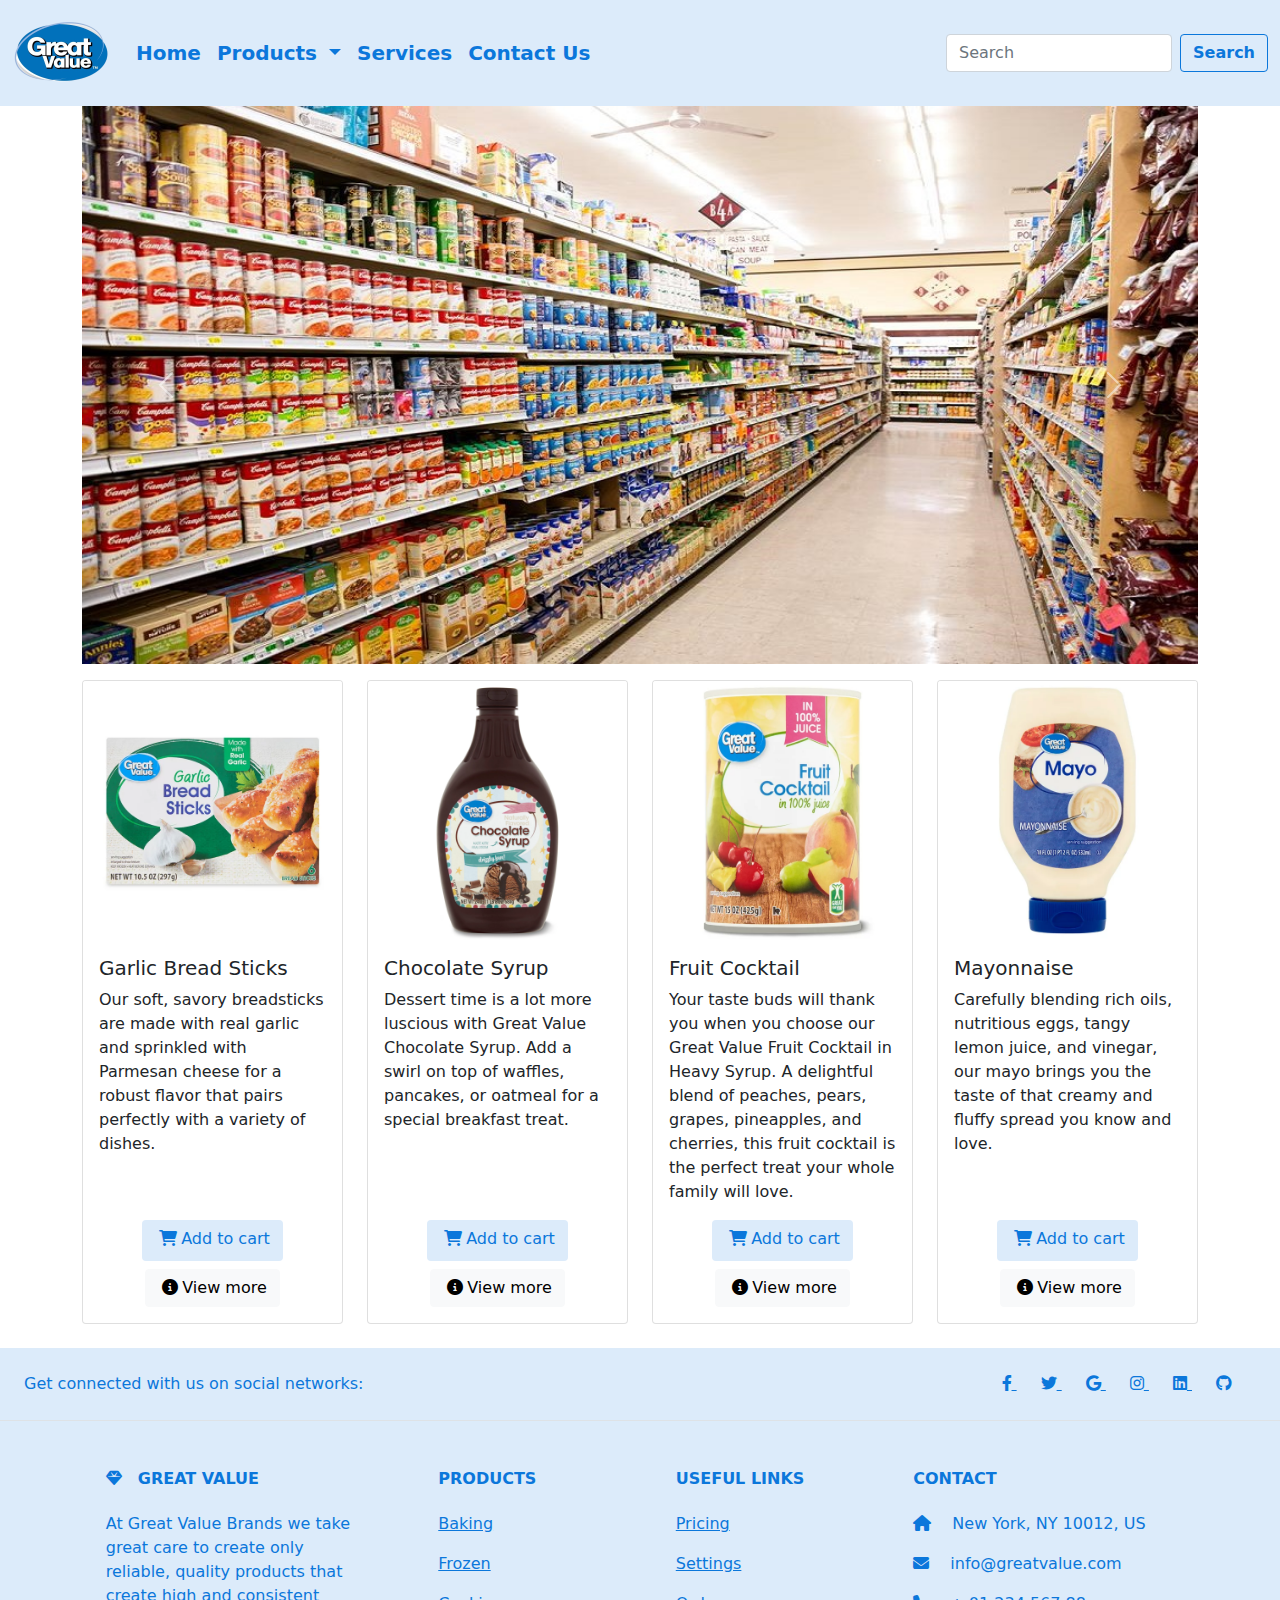
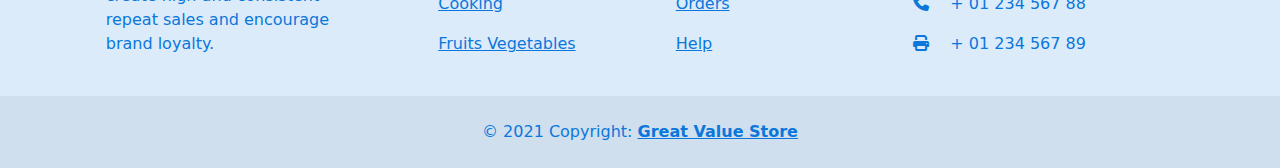
<file: index.html>
<!doctype html>
<html>
<head>
	<meta charset="utf-8">
	<meta http-equiv="X-UA-Compatible" content="IE=edge">
	<meta name="viewport" content="width=device-width, initial-scale=1.0">
	<title>Great Value Store</title>
	<link rel="stylesheet" href="assests/style.css"> <!--customized css file-->
	<link rel="stylesheet" href="assests/bootstrap/css/bootstrap.min.css"> <!--bootstrap css file-->
	<link rel="stylesheet" href="assests/fontawesome/css/all.min.css"> <!--fontawesome css file-->
  	<link rel="icon" type="image/x-icon" href="assests/images/fevicon.png">
</head>

<body>
	
	<!--NAVBAR STARTS-->
	<nav class="navbar navbar-expand-lg navbar-light bg-light " id="color">
  <div class="container-fluid">
    <a class="navbar-brand" href="#"><img src="assests/images/logo.png"></a>
    <button class="navbar-toggler" type="button" data-bs-toggle="collapse" data-bs-target="#navbarSupportedContent" aria-controls="navbarSupportedContent" aria-expanded="false" aria-label="Toggle navigation">
      <span class="navbar-toggler-icon"></span>
    </button>
    <div class="collapse navbar-collapse" id="navbarSupportedContent">
      <ul class="navbar-nav me-auto mb-2 mb-lg-0">
        <li class="nav-item">
          <a class="nav-link active" aria-current="page" href="#index.html">Home</a>
        </li>
        
        <li class="nav-item dropdown">
          <a class="nav-link dropdown-toggle" href="#" id="navbarDropdown" role="button" data-bs-toggle="dropdown" aria-expanded="false">
            Products
          </a>
          <ul class="dropdown-menu drop " id="drop" aria-labelledby="navbarDropdown">
            <li><a class="dropdown-item" href="baking.html">Baking</a></li>
            <li><a class="dropdown-item" href="frozen.html">Frozen Food</a></li>
			<li><a class="dropdown-item" href="cooking.html">Cooking</a></li>
			<li><a class="dropdown-item" href="fruitveg.html">Fruits Vegetables</a></li>
          </ul>
        </li>
		  
		<li class="nav-item">
          <a class="nav-link" href="services.html">Services</a>
        </li>
		  
		<li class="nav-item">
          <a class="nav-link" href="contact.html">Contact Us</a>
        </li>
        
      </ul>
      <form class="d-flex">
        <input class="form-control me-2" type="search" placeholder="Search" aria-label="Search">
        <button class="btn btn-outline-success" type="submit"><b>Search</b></button>
      </form>
    </div>
  </div>
</nav>
	<!--NAVBAR ENDS-->
	
	<!--SLIDER STARTS-->
	<div class="container">
	<div id="carouselExampleFade slide" class="carousel slide carousel-fade" data-bs-ride="carousel" >
  <div class="carousel-inner">
    <div class="carousel-item active">
      <img src="assests/images/slide1.jpg" class="d-block w-100" alt="...">
    </div>
    <div class="carousel-item">
      <img src="assests/images/slide2.jpg" class="d-block w-100" alt="...">
    </div>
    <div class="carousel-item">
      <img src="assests/images/slide3.jpeg" class="d-block w-100" alt="...">
    </div>
  </div>
  <button class="carousel-control-prev" type="button" data-bs-target="#carouselExampleFade" data-bs-slide="prev">
    <span class="carousel-control-prev-icon" aria-hidden="true"></span>
    <span class="visually-hidden">Previous</span>
  </button>
  <button class="carousel-control-next" type="button" data-bs-target="#carouselExampleFade" data-bs-slide="next">
    <span class="carousel-control-next-icon" aria-hidden="true"></span>
    <span class="visually-hidden">Next</span>
  </button>
</div>
</div>
	<!--SLIDER ENDS-->
	
	<!--CARDS START-->
	<div class="container">
	<div class="row row-cols-1 row-cols-lg-4 row-cols-md-3 row-cols-sm-2 mt-3">
  <div class="col">
    <div class="card" id="height">
      <img src="assests/images/frozen/img1.jpg" class="card-img-top" alt="...">
      <div class="card-body">
        <h5 class="card-title">Garlic Bread Sticks</h5>
        <p class="card-text">Our soft, savory breadsticks are made with real garlic and sprinkled with Parmesan cheese for a robust flavor that pairs perfectly with a variety of dishes.</p>
      </div>
		<div class="prod-button mb-3"  id="row">
	  	<a href="#" class="btn mb-2" id="color"><i class="fa-solid fa-cart-shopping mx-1 mb-2"></i>Add to cart</a> 
		  <a href="#" class="btn btn-light"><i class="fa-solid fa-circle-info mx-1"></i>View more</a>
	  </div>
    </div>
	  
  </div>
  <div class="col">
    <div class="card" id="height">
      <img src="assests/images/baking/img7.jpg" class="card-img-top" alt="...">
      <div class="card-body">
        <h5 class="card-title">Chocolate Syrup</h5>
        <p class="card-text">Dessert time is a lot more luscious with Great Value Chocolate Syrup.
		  Add a swirl on top of waffles, pancakes, or oatmeal for a special breakfast treat.</p>
      </div>
		<div class="prod-button mb-3" id="row">
	  	<a href="#" class="btn mb-2" id="color"><i class="fa-solid fa-cart-shopping mx-1 mb-2"></i>Add to cart</a> 
		  <a href="#" class="btn btn-light"><i class="fa-solid fa-circle-info mx-1"></i>View more</a>
	  </div>
    </div>
  </div>
		
  <div class="col">
    <div class="card" id="height">
      <img src="assests/images/fruitveg/img6.jpg" class="card-img-top" alt="...">
      <div class="card-body">
        <h5 class="card-title">Fruit Cocktail</h5>
        <p class="card-text">Your taste buds will thank you when you choose our Great Value Fruit Cocktail in Heavy Syrup. A delightful blend of peaches, pears, grapes, pineapples, and cherries, this fruit cocktail is the perfect treat your whole family will love.</p>
      </div>
		<div class="prod-button mb-3" id="row">
	  	<a href="#" class="btn mb-2" id="color"><i class="fa-solid fa-cart-shopping mx-1 mb-2"></i>Add to cart</a>
		  <a href="#" class="btn btn-light"><i class="fa-solid fa-circle-info mx-1"></i>View more</a>
	  </div>
    </div>
  </div>
		
  <div class="col">
    <div class="card" id="height">
      <img src="assests/images/cooking/img7.jpg" class="card-img-top" alt="...">
      <div class="card-body">
        <h5 class="card-title">Mayonnaise</h5>
        <p class="card-text">Carefully blending rich oils, nutritious eggs, tangy lemon juice, and vinegar, our mayo brings you the taste of that creamy and fluffy spread you know and love.</p>
      </div>
		<div class="prod-button mb-3" id="row">
	  	<a href="#" class="btn mb-2" id="color"><i class="fa-solid fa-cart-shopping mx-1 mb-2"></i>Add to cart</a>
		  <a href="#" class="btn btn-light"><i class="fa-solid fa-circle-info mx-1"></i>View more</a>
	  </div>
    </div>
  </div>
		
</div>
</div>
	<!--CARDS END-->
	
	<!--FOOTER STARTS-->
	<br>
<footer class="text-center text-lg-start bg-light text-muted" id="color">
  <!-- Section: Social media -->
  <section class="d-flex justify-content-center justify-content-lg-between p-4 border-bottom">
    <!-- Left -->
    <div class="me-5 d-none d-lg-block">
      <span>Get connected with us on social networks:</span>
    </div>
    <!-- Left -->

    <!-- Right -->
    <div>
      <a href="" class="me-4 text-reset">
        <i class="fab fa-facebook-f"></i>
      </a>
      <a href="" class="me-4 text-reset">
        <i class="fab fa-twitter"></i>
      </a>
      <a href="" class="me-4 text-reset">
        <i class="fab fa-google"></i>
      </a>
      <a href="" class="me-4 text-reset">
        <i class="fab fa-instagram"></i>
      </a>
      <a href="" class="me-4 text-reset">
        <i class="fab fa-linkedin"></i>
      </a>
      <a href="" class="me-4 text-reset">
        <i class="fab fa-github"></i>
      </a>
    </div>
    <!-- Right -->
  </section>
  <!-- Section: Social media -->

  <!-- Section: Links  -->
  <section class="">
    <div class="container text-center text-md-start mt-5">
      <!-- Grid row -->
      <div class="row mt-3">
        <!-- Grid column -->
        <div class="col-md-3 col-lg-4 col-xl-3 mx-auto mb-4">
          <!-- Content -->
          <h6 class="text-uppercase fw-bold mb-4">
            <i class="fas fa-gem me-3"></i>Great Value
          </h6>
          <p>
            At Great Value Brands we take great care to create only reliable, quality products that create high and consistent repeat sales and encourage brand loyalty.
          </p>
        </div>
        <!-- Grid column -->

        <!-- Grid column -->
        <div class="col-md-2 col-lg-2 col-xl-2 mx-auto mb-4">
          <!-- Links -->
          <h6 class="text-uppercase fw-bold mb-4">
            Products
          </h6>
          <p>
            <a href="baking.html" class="text-reset">Baking</a>
          </p>
          <p>
            <a href="frozen.html" class="text-reset">Frozen</a>
          </p>
          <p>
            <a href="cooking.html" class="text-reset">Cooking</a>
          </p>
          <p>
            <a href="fruitveg.html" class="text-reset">Fruits Vegetables</a>
          </p>
        </div>
        <!-- Grid column -->

        <!-- Grid column -->
        <div class="col-md-3 col-lg-2 col-xl-2 mx-auto mb-4">
          <!-- Links -->
          <h6 class="text-uppercase fw-bold mb-4">
            Useful links
          </h6>
          <p>
            <a href="#!" class="text-reset">Pricing</a>
          </p>
          <p>
            <a href="#!" class="text-reset">Settings</a>
          </p>
          <p>
            <a href="#!" class="text-reset">Orders</a>
          </p>
          <p>
            <a href="#!" class="text-reset">Help</a>
          </p>
        </div>
        <!-- Grid column -->

        <!-- Grid column -->
        <div class="col-md-4 col-lg-3 col-xl-3 mx-auto mb-md-0 mb-4">
          <!-- Links -->
          <h6 class="text-uppercase fw-bold mb-4">Contact</h6>
          <p><i class="fas fa-home me-3"></i> New York, NY 10012, US</p>
          <p>
            <i class="fas fa-envelope me-3"></i>
            info@greatvalue.com
          </p>
          <p><i class="fas fa-phone me-3"></i> + 01 234 567 88</p>
          <p><i class="fas fa-print me-3"></i> + 01 234 567 89</p>
        </div>
        <!-- Grid column -->
      </div>
      <!-- Grid row -->
    </div>
  </section>
  <!-- Section: Links  -->

  <!-- Copyright -->
  <div class="text-center p-4" style="background-color: rgba(0, 0, 0, 0.05);">
    © 2021 Copyright:
    <a class="text-reset fw-bold">Great Value Store</a>
  </div>
  <!-- Copyright -->
</footer>
<!-- FOOTER ENDS -->
</body>
	<script src="assests/bootstrap/js/bootstrap.min.js"></script>
</html>
</file>
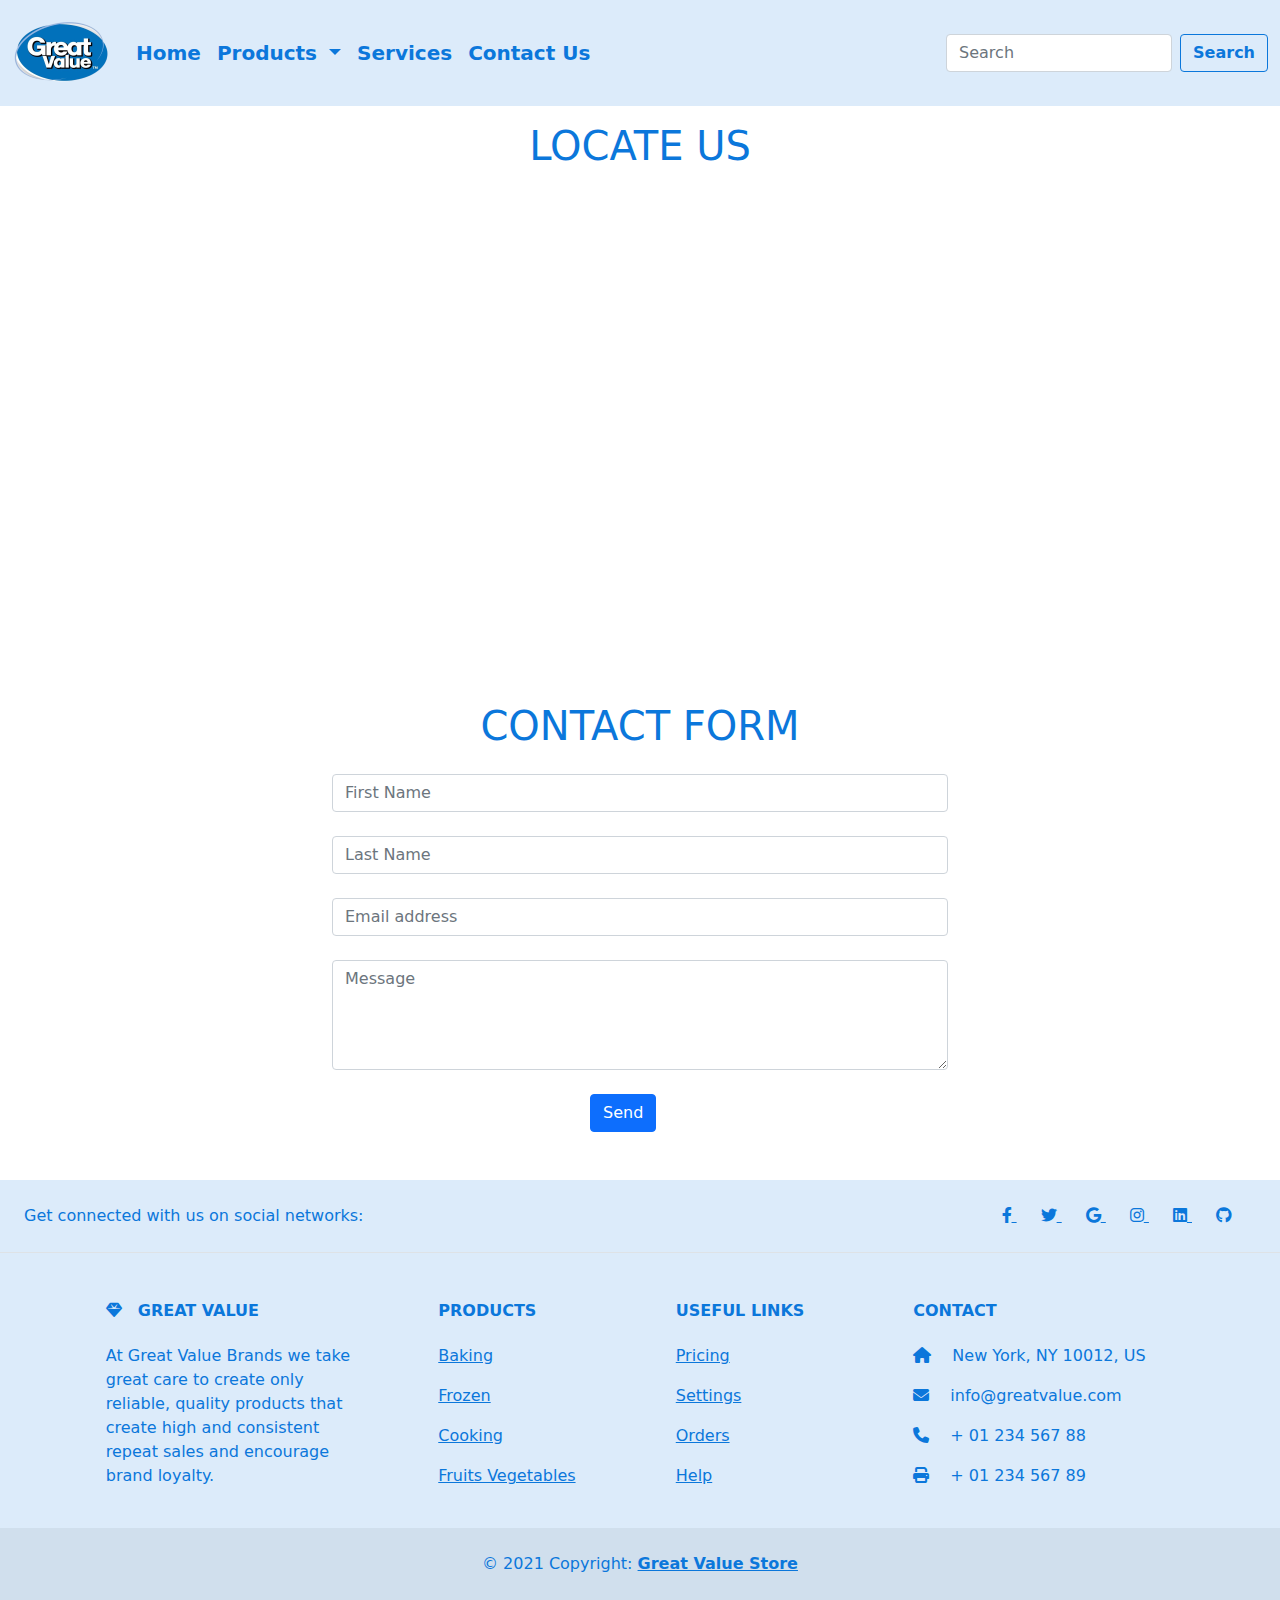
<file: contact.html>
<!doctype html>
<html>
<head>
<meta charset="utf-8">
<title>Contact Us</title>
	<meta name="viewport" content="width=device-width, initial-scale=1.0">
	<link rel="stylesheet" href="assests/style.css"> <!--customized css file-->
	<link rel="stylesheet" href="assests/bootstrap/css/bootstrap.min.css"> <!--bootstrap css file-->
	<link rel="stylesheet" href="assests/fontawesome/css/all.min.css"> <!--fontawesome css file-->
  <link rel="icon" type="image/x-icon" href="assests/images/fevicon.png">
</head>

<body>
	
	<!--NAVBAR STARTS-->
	<nav class="navbar navbar-expand-lg navbar-light bg-light " id="color">
  <div class="container-fluid">
    <a class="navbar-brand" href="#"><img src="assests/images/logo.png"></a>
    <button class="navbar-toggler" type="button" data-bs-toggle="collapse" data-bs-target="#navbarSupportedContent" aria-controls="navbarSupportedContent" aria-expanded="false" aria-label="Toggle navigation">
      <span class="navbar-toggler-icon"></span>
    </button>
    <div class="collapse navbar-collapse" id="navbarSupportedContent">
      <ul class="navbar-nav me-auto mb-2 mb-lg-0">
        <li class="nav-item">
          <a class="nav-link active" aria-current="page" href="#index.html">Home</a>
        </li>
        
        <li class="nav-item dropdown">
          <a class="nav-link dropdown-toggle" href="#" id="navbarDropdown" role="button" data-bs-toggle="dropdown" aria-expanded="false">
            Products
          </a>
          <ul class="dropdown-menu drop " id="drop" aria-labelledby="navbarDropdown">
            <li><a class="dropdown-item" href="baking.html">Baking</a></li>
            <li><a class="dropdown-item" href="frozen.html">Frozen Food</a></li>
			<li><a class="dropdown-item" href="cooking.html">Cooking</a></li>
			<li><a class="dropdown-item" href="fruitveg.html">Fruits Vegetables</a></li>
          </ul>
        </li>
		  
		<li class="nav-item">
          <a class="nav-link" href="services.html">Services</a>
        </li>
		  
		<li class="nav-item">
          <a class="nav-link" href="contact.html">Contact Us</a>
        </li>
        
      </ul>
      <form class="d-flex">
        <input class="form-control me-2" type="search" placeholder="Search" aria-label="Search">
        <button class="btn btn-outline-success" type="submit"><b>Search</b></button>
      </form>
    </div>
  </div>
</nav>
	<!--NAVBAR ENDS-->
	<div class="container text-center">
		<h1 class="head-clr m-3">LOCATE US</h1>
	</div>
	<!--MAP STARTS-->
	
	<div class="container col-lg-8">
	<div id="map-container-google-1" class="z-depth-1-half map-container" style="height: 500px">
  		<iframe src="https://www.google.com/maps/embed?pb=!1m18!1m12!1m3!1d54926961.07450079!2d-151.24432710000002!3d32.832655599999995!2m3!1f0!2f0!3f0!3m2!1i1024!2i768!4f13.1!3m3!1m2!1s0x88f3fa1e2c0ba6f3%3A0xd4999bb0d918c6a!2sShoppers%20Value%20Foods!5e0!3m2!1sen!2s!4v1666796950303!5m2!1sen!2s" width="600" height="450" style="border:0;" allowfullscreen="" loading="lazy" referrerpolicy="no-referrer-when-downgrade"></iframe>
	</div>
	</div>
	<!--MAP ENDS-->
	
	<div class="container text-center">
		<h1 class="head-clr m-3">CONTACT FORM</h1>
	</div>
	
	<!--CONTACT FORM-->
	<div class="container mt-4 col-lg-6 col-md-6 col-sm-4">
	<form>
  <!-- Name input -->
  <div class="form-outline mb-4 ">
    <input type="text" id="form4Example1" class="form-control" placeholder="First Name"/>
  </div>
		
	<div class="form-outline mb-4">
    <input type="text" id="form4Example1" class="form-control" placeholder="Last Name"/>
  </div>

  <!-- Email input -->
  <div class="form-outline mb-4">
    <input type="email" id="form4Example2" class="form-control" placeholder="Email address"/>
  </div>

  <!-- Message input -->
  <div class="form-outline mb-4">
    <textarea class="form-control" id="form4Example3" rows="4" placeholder="Message"></textarea>
  </div>

  <!-- Submit button -->
	<div class="btn-cen">
  <button type="submit" class="btn btn-primary btn-block mb-4">Send</button>
		</div>
</form>
</div>
	<!--FORM END-->

  <!--FOOTER STARTS-->
	<br>
  <footer class="text-center text-lg-start bg-light text-muted" id="color">
    <!-- Section: Social media -->
    <section class="d-flex justify-content-center justify-content-lg-between p-4 border-bottom">
      <!-- Left -->
      <div class="me-5 d-none d-lg-block">
        <span>Get connected with us on social networks:</span>
      </div>
      <!-- Left -->
  
      <!-- Right -->
      <div>
        <a href="" class="me-4 text-reset">
          <i class="fab fa-facebook-f"></i>
        </a>
        <a href="" class="me-4 text-reset">
          <i class="fab fa-twitter"></i>
        </a>
        <a href="" class="me-4 text-reset">
          <i class="fab fa-google"></i>
        </a>
        <a href="" class="me-4 text-reset">
          <i class="fab fa-instagram"></i>
        </a>
        <a href="" class="me-4 text-reset">
          <i class="fab fa-linkedin"></i>
        </a>
        <a href="" class="me-4 text-reset">
          <i class="fab fa-github"></i>
        </a>
      </div>
      <!-- Right -->
    </section>
    <!-- Section: Social media -->
  
    <!-- Section: Links  -->
    <section class="">
      <div class="container text-center text-md-start mt-5">
        <!-- Grid row -->
        <div class="row mt-3">
          <!-- Grid column -->
          <div class="col-md-3 col-lg-4 col-xl-3 mx-auto mb-4">
            <!-- Content -->
            <h6 class="text-uppercase fw-bold mb-4">
              <i class="fas fa-gem me-3"></i>Great Value
            </h6>
            <p>
              At Great Value Brands we take great care to create only reliable, quality products that create high and consistent repeat sales and encourage brand loyalty.
            </p>
          </div>
          <!-- Grid column -->
  
          <!-- Grid column -->
          <div class="col-md-2 col-lg-2 col-xl-2 mx-auto mb-4">
            <!-- Links -->
            <h6 class="text-uppercase fw-bold mb-4">
              Products
            </h6>
            <p>
              <a href="baking.html" class="text-reset">Baking</a>
            </p>
            <p>
              <a href="frozen.html" class="text-reset">Frozen</a>
            </p>
            <p>
              <a href="cooking.html" class="text-reset">Cooking</a>
            </p>
            <p>
              <a href="fruitveg.html" class="text-reset">Fruits Vegetables</a>
            </p>
          </div>
          <!-- Grid column -->
  
          <!-- Grid column -->
          <div class="col-md-3 col-lg-2 col-xl-2 mx-auto mb-4">
            <!-- Links -->
            <h6 class="text-uppercase fw-bold mb-4">
              Useful links
            </h6>
            <p>
              <a href="#!" class="text-reset">Pricing</a>
            </p>
            <p>
              <a href="#!" class="text-reset">Settings</a>
            </p>
            <p>
              <a href="#!" class="text-reset">Orders</a>
            </p>
            <p>
              <a href="#!" class="text-reset">Help</a>
            </p>
          </div>
          <!-- Grid column -->
  
          <!-- Grid column -->
          <div class="col-md-4 col-lg-3 col-xl-3 mx-auto mb-md-0 mb-4">
            <!-- Links -->
            <h6 class="text-uppercase fw-bold mb-4">Contact</h6>
            <p><i class="fas fa-home me-3"></i> New York, NY 10012, US</p>
            <p>
              <i class="fas fa-envelope me-3"></i>
              info@greatvalue.com
            </p>
            <p><i class="fas fa-phone me-3"></i> + 01 234 567 88</p>
            <p><i class="fas fa-print me-3"></i> + 01 234 567 89</p>
          </div>
          <!-- Grid column -->
        </div>
        <!-- Grid row -->
      </div>
    </section>
    <!-- Section: Links  -->
  
    <!-- Copyright -->
    <div class="text-center p-4" style="background-color: rgba(0, 0, 0, 0.05);">
      © 2021 Copyright:
      <a class="text-reset fw-bold">Great Value Store</a>
    </div>
    <!-- Copyright -->
  </footer>
  <!-- FOOTER ENDS -->
</body>
	<script src="assests/bootstrap/js/bootstrap.min.js"></script>
</html>
</file>
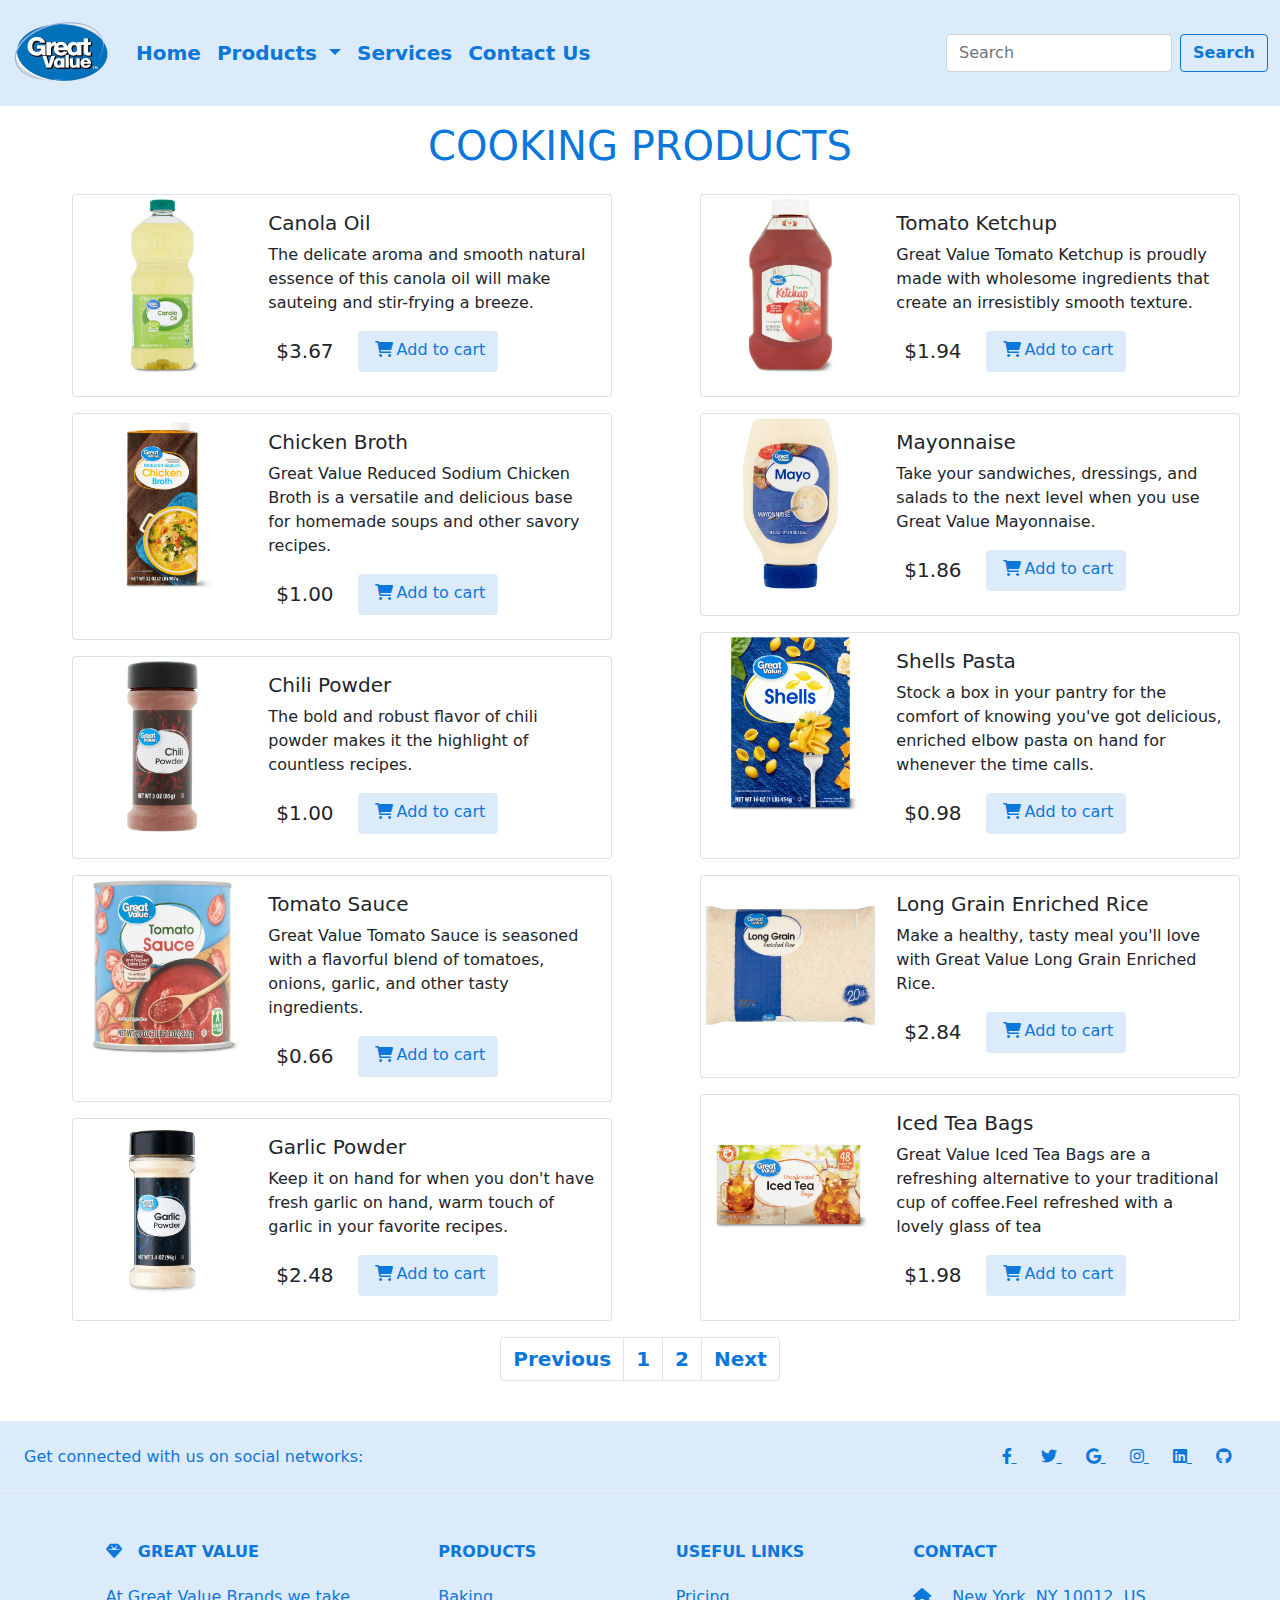
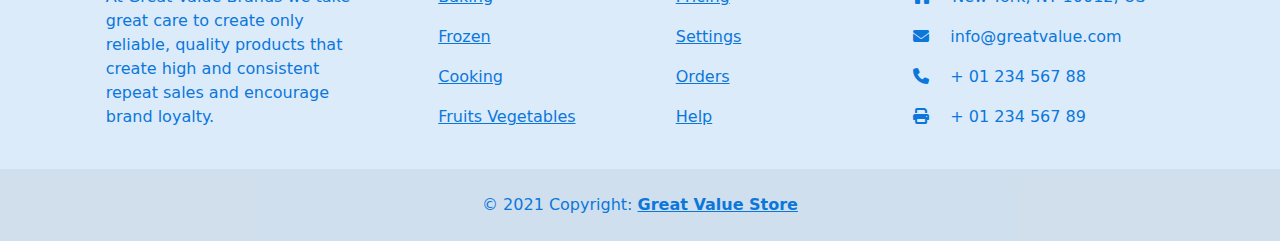
<file: cooking.html>
<!doctype html>
<html>
<head>
<meta charset="utf-8">
<title>Cooking Products</title>
	<meta name="viewport" content="width=device-width, initial-scale=1.0">
	<link rel="stylesheet" href="assests/style.css"> <!--customized css file-->
	<link rel="stylesheet" href="assests/bootstrap/css/bootstrap.min.css"> <!--bootstrap css file-->
	<link rel="stylesheet" href="assests/fontawesome/css/all.min.css"> <!--fontawesome css file-->
  <link rel="icon" type="image/x-icon" href="assests/images/fevicon.png">
</head>

<body>
	
	<!--NAVBAR STARTS-->
	<nav class="navbar navbar-expand-lg navbar-light bg-light " id="color">
  <div class="container-fluid">
    <a class="navbar-brand" href="#"><img src="assests/images/logo.png"></a>
    <button class="navbar-toggler" type="button" data-bs-toggle="collapse" data-bs-target="#navbarSupportedContent" aria-controls="navbarSupportedContent" aria-expanded="false" aria-label="Toggle navigation">
      <span class="navbar-toggler-icon"></span>
    </button>
    <div class="collapse navbar-collapse" id="navbarSupportedContent">
      <ul class="navbar-nav me-auto mb-2 mb-lg-0">
        <li class="nav-item">
          <a class="nav-link active" aria-current="page" href="#index.html">Home</a>
        </li>
       
        <li class="nav-item dropdown">
          <a class="nav-link dropdown-toggle" href="#" id="navbarDropdown" role="button" data-bs-toggle="dropdown" aria-expanded="false">
            Products
          </a>
          <ul class="dropdown-menu drop " id="drop" aria-labelledby="navbarDropdown">
            <li><a class="dropdown-item" href="baking.html">Baking</a></li>
            <li><a class="dropdown-item" href="frozen.html">Frozen Food</a></li>
			<li><a class="dropdown-item" href="cooking.html">Cooking</a></li>
			<li><a class="dropdown-item" href="fruitveg.html">Fruits Vegetables</a></li>
          </ul>
        </li>
		  
		<li class="nav-item">
          <a class="nav-link" href="services.html">Services</a>
        </li>
		  
		<li class="nav-item">
          <a class="nav-link" href="contact.html">Contact Us</a>
        </li>
        
      </ul>
      <form class="d-flex">
        <input class="form-control me-2" type="search" placeholder="Search" aria-label="Search">
        <button class="btn btn-outline-success" type="submit"><b>Search</b></button>
      </form>
    </div>
  </div>
</nav>
	<!--NAVBAR ENDS-->

  <!--PRODUCTS STARTS-->
	<h1 class="text-center p-3" id="heading">COOKING PRODUCTS</h1>
	<div class="container-fluid d-flex">
	<div class="container mx-5">
		
	<div class="card mb-3" style="max-width: 540px;">
  <div class="row g-0">
    <div class="col-md-4">
      <img src="assests/images/cooking/img1.jpg" class="img-fluid rounded-start" alt="...">
    </div>
    <div class="col-md-8">
      <div class="card-body">
        <h5 class="card-title">Canola Oil</h5>
        <p class="card-text">The delicate aroma and smooth natural essence of this canola oil will make sauteing and stir-frying a breeze. </p>
        <div class="d-flex">
		<h5 class="mx-2 mt-2">$3.67</h5>
        <a href="#" class="btn mb-2 mx-3" id="color"><i class="fa-solid fa-cart-shopping mx-1 mb-2"></i>Add to cart</a>
		 </div>
      </div>
    </div>
  </div>
</div>
		
	<div class="card mb-3" style="max-width: 540px;">
  <div class="row g-0">
    <div class="col-md-4">
      <img src="assests/images/cooking/img2.jpg" class="img-fluid rounded-start" alt="...">
    </div>
    <div class="col-md-8">
      <div class="card-body">
        <h5 class="card-title">Chicken Broth</h5>
        <p class="card-text">Great Value Reduced Sodium Chicken Broth is a versatile and delicious base for homemade soups and other savory recipes.</p>
        <div class="d-flex">
		<h5 class="mx-2 mt-2">$1.00</h5>
        <a href="#" class="btn mb-2 mx-3" id="color"><i class="fa-solid fa-cart-shopping mx-1 mb-2"></i>Add to cart</a>
		 </div>
      </div>
    </div>
  </div>
</div>
		
	<div class="card mb-3" style="max-width: 540px;">
  <div class="row g-0">
    <div class="col-md-4">
      <img src="assests/images/cooking/img3.jpg" class="img-fluid rounded-start" alt="...">
    </div>
    <div class="col-md-8">
      <div class="card-body">
        <h5 class="card-title">Chili Powder</h5>
        <p class="card-text"> The bold and robust flavor of chili powder makes it the highlight of countless recipes. </p>
		 <div class="d-flex">
		<h5 class="mx-2 mt-2">$1.00</h5>
        <a href="#" class="btn mb-2 mx-3" id="color"><i class="fa-solid fa-cart-shopping mx-1 mb-2"></i>Add to cart</a>
		 </div>
      </div>
    </div>
  </div>
</div>
		
	<div class="card mb-3" style="max-width: 540px;">
  <div class="row g-0">
    <div class="col-md-4">
      <img src="assests/images/cooking/img4.jpg" class="img-fluid rounded-start" alt="...">
    </div>
    <div class="col-md-8">
      <div class="card-body">
        <h5 class="card-title">Tomato Sauce</h5>
        <p class="card-text">Great Value Tomato Sauce is seasoned with a flavorful blend of tomatoes, onions, garlic, and other tasty ingredients.</p>
        <div class="d-flex">
		<h5 class="mx-2 mt-2">$0.66</h5>
        <a href="#" class="btn mb-2 mx-3" id="color"><i class="fa-solid fa-cart-shopping mx-1 mb-2"></i>Add to cart</a>
		 </div>
      </div>
    </div>
  </div>
</div>
		
	<div class="card mb-3" style="max-width: 540px;">
  <div class="row g-0">
    <div class="col-md-4">
      <img src="assests/images/cooking/img5.jpg" class="img-fluid rounded-start" alt="...">
    </div>
    <div class="col-md-8">
      <div class="card-body">
        <h5 class="card-title">Garlic Powder</h5>
        <p class="card-text">Keep it on hand for when you don't have fresh garlic on hand, warm touch of garlic in your favorite recipes.</p>
        <div class="d-flex">
		<h5 class="mx-2 mt-2">$2.48</h5>
        <a href="#" class="btn mb-2 mx-3" id="color"  data-bs-toggle="modal" data-bs-target="#exampleModal"><i class="fa-solid fa-cart-shopping mx-1 mb-2"></i>Add to cart</a>
		 </div>
      </div>
    </div>
  </div>
</div>
	
		
	</div>
		
		<div class="container">
			
	<div class="card mb-3" style="max-width: 540px;">
  <div class="row g-0">
    <div class="col-md-4">
      <img src="assests/images/cooking/img6.jpg" class="img-fluid rounded-start" alt="...">
    </div>
    <div class="col-md-8">
      <div class="card-body">
        <h5 class="card-title">Tomato Ketchup</h5>
        <p class="card-text">Great Value Tomato Ketchup is proudly made with wholesome ingredients that create an irresistibly smooth texture.</p>
        <div class="d-flex">
		<h5 class="mx-2 mt-2">$1.94</h5>
        <a href="#" class="btn mb-2 mx-3" id="color"><i class="fa-solid fa-cart-shopping mx-1 mb-2"></i>Add to cart</a>
		 </div>
      </div>
    </div>
  </div>
</div>
			
	<div class="card mb-3" style="max-width: 540px;">
  <div class="row g-0">
    <div class="col-md-4">
      <img src="assests/images/cooking/img7.jpg" class="img-fluid rounded-start" alt="...">
    </div>
    <div class="col-md-8">
      <div class="card-body">
        <h5 class="card-title">Mayonnaise</h5>
        <p class="card-text">Take your sandwiches, dressings, and salads to the next level when you use Great Value Mayonnaise. </p>
        <div class="d-flex">
		<h5 class="mx-2 mt-2">$1.86</h5>
        <a href="#" class="btn mb-2 mx-3" id="color"><i class="fa-solid fa-cart-shopping mx-1 mb-2"></i>Add to cart</a>
		 </div>
      </div>
    </div>
  </div>
</div>
			
	<div class="card mb-3" style="max-width: 540px;">
  <div class="row g-0">
    <div class="col-md-4">
      <img src="assests/images/cooking/img8.jpg" class="img-fluid rounded-start" alt="...">
    </div>
    <div class="col-md-8">
      <div class="card-body">
        <h5 class="card-title">Shells Pasta</h5>
        <p class="card-text">Stock a box in your pantry for the comfort of knowing you've got delicious, enriched elbow pasta on hand for whenever the time calls.</p>
        <div class="d-flex">
		<h5 class="mx-2 mt-2">$0.98</h5>
        <a href="#" class="btn mb-2 mx-3" id="color"><i class="fa-solid fa-cart-shopping mx-1 mb-2"></i>Add to cart</a>
		 </div>
      </div>
    </div>
  </div>
</div>
			
	<div class="card mb-3" style="max-width: 540px;">
  <div class="row g-0">
    <div class="col-md-4">
      <img src="assests/images/cooking/img9.jpg" class="img-fluid rounded-start" alt="...">
    </div>
    <div class="col-md-8">
      <div class="card-body">
        <h5 class="card-title">Long Grain Enriched Rice</h5>
        <p class="card-text">Make a healthy, tasty meal you'll love with Great Value Long Grain Enriched Rice.</p>
        <div class="d-flex">
		<h5 class="mx-2 mt-2">$2.84</h5>
        <a href="#" class="btn mb-2 mx-3" id="color"><i class="fa-solid fa-cart-shopping mx-1 mb-2"></i>Add to cart</a>
		 </div>
      </div>
    </div>
  </div>
</div>
			
	<div class="card mb-3" style="max-width: 540px;">
  <div class="row g-0">
    <div class="col-md-4 p-2">
      <img src="assests/images/cooking/img10.jpg" class="img-fluid rounded-start" alt="...">
    </div>
    <div class="col-md-8">
      <div class="card-body">
        <h5 class="card-title">Iced Tea Bags</h5>
        <p class="card-text">Great Value Iced Tea Bags are a refreshing alternative to your traditional cup of coffee.Feel refreshed with a lovely glass of tea</p>
        <div class="d-flex">
		<h5 class="mx-2 mt-2">$1.98</h5>
        <a href="#" class="btn mb-2 mx-3" id="color"><i class="fa-solid fa-cart-shopping mx-1 mb-2"></i>Add to cart</a>
		 </div>
      </div>
    </div>
  </div>
</div>
		
	</div>
		
		</div>
	<!--PRODUCTS ENDS-->

  <!--PAGINATION STARTS-->
  <nav aria-label="Page navigation example">
    <ul class="pagination justify-content-center">
      <li class="page-item ">
        <a class="page-link" href="#">Previous</a>
      </li>
      <li class="page-item"><a class="page-link" href="#">1</a></li>
      <li class="page-item"><a class="page-link" href="cooking2.html">2</a></li>

      <li class="page-item">
        <a class="page-link" href="cooking2.html">Next</a>
      </li>
    </ul>
  </nav>
  <!--PAGINATION ENDS-->


  <!--FOOTER STARTS-->
	<br>
  <footer class="text-center text-lg-start bg-light text-muted" id="color">
    <!-- Section: Social media -->
    <section class="d-flex justify-content-center justify-content-lg-between p-4 border-bottom">
      <!-- Left -->
      <div class="me-5 d-none d-lg-block">
        <span>Get connected with us on social networks:</span>
      </div>
      <!-- Left -->
  
      <!-- Right -->
      <div>
        <a href="" class="me-4 text-reset">
          <i class="fab fa-facebook-f"></i>
        </a>
        <a href="" class="me-4 text-reset">
          <i class="fab fa-twitter"></i>
        </a>
        <a href="" class="me-4 text-reset">
          <i class="fab fa-google"></i>
        </a>
        <a href="" class="me-4 text-reset">
          <i class="fab fa-instagram"></i>
        </a>
        <a href="" class="me-4 text-reset">
          <i class="fab fa-linkedin"></i>
        </a>
        <a href="" class="me-4 text-reset">
          <i class="fab fa-github"></i>
        </a>
      </div>
      <!-- Right -->
    </section>
    <!-- Section: Social media -->
  
    <!-- Section: Links  -->
    <section class="">
      <div class="container text-center text-md-start mt-5">
        <!-- Grid row -->
        <div class="row mt-3">
          <!-- Grid column -->
          <div class="col-md-3 col-lg-4 col-xl-3 mx-auto mb-4">
            <!-- Content -->
            <h6 class="text-uppercase fw-bold mb-4">
              <i class="fas fa-gem me-3"></i>Great Value
            </h6>
            <p>
              At Great Value Brands we take great care to create only reliable, quality products that create high and consistent repeat sales and encourage brand loyalty.
            </p>
          </div>
          <!-- Grid column -->
  
          <!-- Grid column -->
          <div class="col-md-2 col-lg-2 col-xl-2 mx-auto mb-4">
            <!-- Links -->
            <h6 class="text-uppercase fw-bold mb-4">
              Products
            </h6>
            <p>
              <a href="baking.html" class="text-reset">Baking</a>
            </p>
            <p>
              <a href="frozen.html" class="text-reset">Frozen</a>
            </p>
            <p>
              <a href="cooking.html" class="text-reset">Cooking</a>
            </p>
            <p>
              <a href="fruitveg.html" class="text-reset">Fruits Vegetables</a>
            </p>
          </div>
          <!-- Grid column -->
  
          <!-- Grid column -->
          <div class="col-md-3 col-lg-2 col-xl-2 mx-auto mb-4">
            <!-- Links -->
            <h6 class="text-uppercase fw-bold mb-4">
              Useful links
            </h6>
            <p>
              <a href="#!" class="text-reset">Pricing</a>
            </p>
            <p>
              <a href="#!" class="text-reset">Settings</a>
            </p>
            <p>
              <a href="#!" class="text-reset">Orders</a>
            </p>
            <p>
              <a href="#!" class="text-reset">Help</a>
            </p>
          </div>
          <!-- Grid column -->
  
          <!-- Grid column -->
          <div class="col-md-4 col-lg-3 col-xl-3 mx-auto mb-md-0 mb-4">
            <!-- Links -->
            <h6 class="text-uppercase fw-bold mb-4">Contact</h6>
            <p><i class="fas fa-home me-3"></i> New York, NY 10012, US</p>
            <p>
              <i class="fas fa-envelope me-3"></i>
              info@greatvalue.com
            </p>
            <p><i class="fas fa-phone me-3"></i> + 01 234 567 88</p>
            <p><i class="fas fa-print me-3"></i> + 01 234 567 89</p>
          </div>
          <!-- Grid column -->
        </div>
        <!-- Grid row -->
      </div>
    </section>
    <!-- Section: Links  -->
  
    <!-- Copyright -->
    <div class="text-center p-4" style="background-color: rgba(0, 0, 0, 0.05);">
      © 2021 Copyright:
      <a class="text-reset fw-bold">Great Value Store</a>
    </div>
    <!-- Copyright -->
  </footer>
  <!-- FOOTER ENDS -->
</body>
	<script src="assests/bootstrap/js/bootstrap.min.js"></script>
</html>
</file>
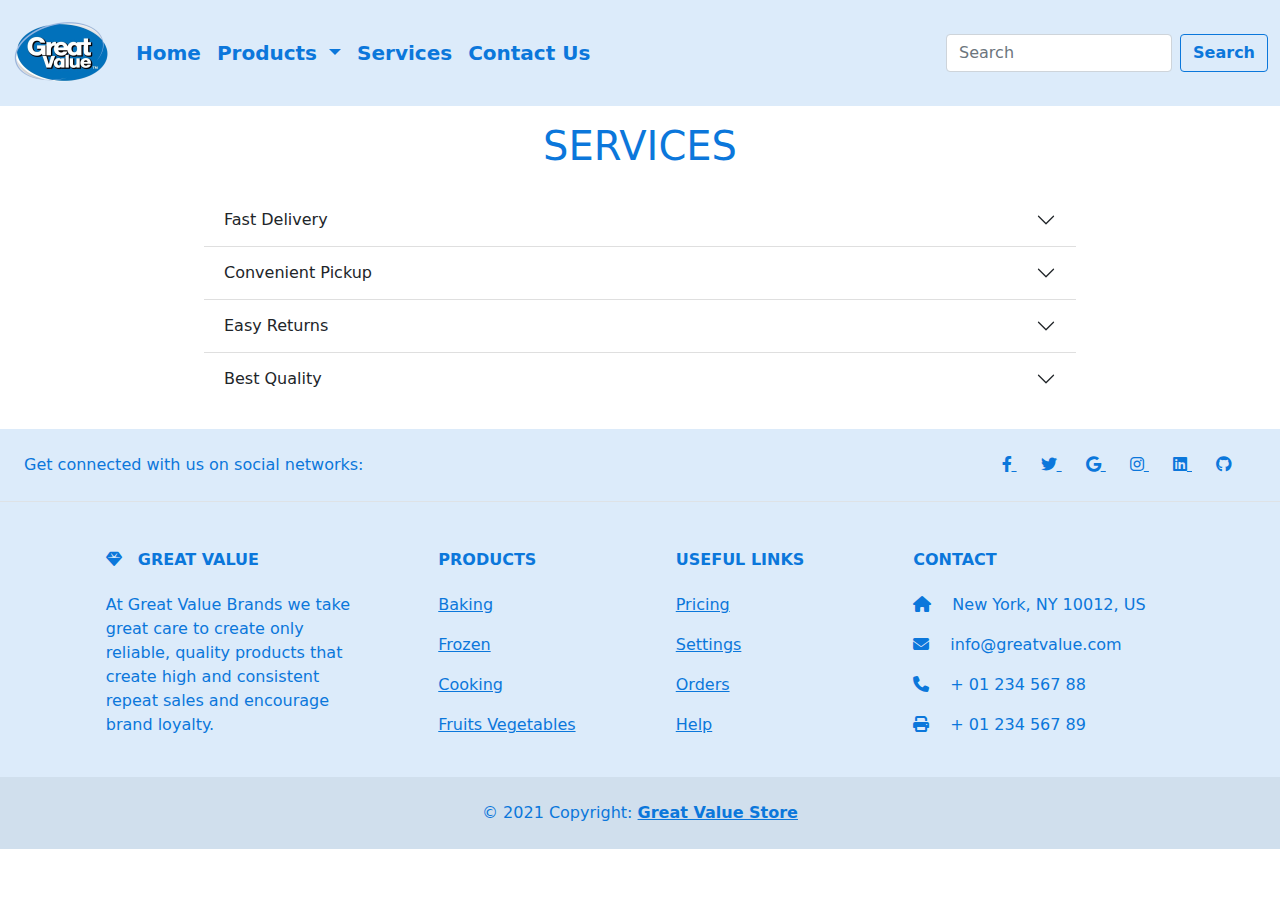
<file: services.html>
<!doctype html>
<html>
<head>
<meta charset="utf-8">
<title>Services</title>
	<meta name="viewport" content="width=device-width, initial-scale=1.0">
	<link rel="stylesheet" href="assests/style.css"> <!--customized css file-->
	<link rel="stylesheet" href="assests/bootstrap/css/bootstrap.min.css"> <!--bootstrap css file-->
	<link rel="stylesheet" href="assests/fontawesome/css/all.min.css"> <!--fontawesome css file-->
  <link rel="icon" type="image/x-icon" href="assests/images/fevicon.png">
</head>

<body>
	
	<!--NAVBAR STARTS-->
	<nav class="navbar navbar-expand-lg navbar-light bg-light " id="color">
  <div class="container-fluid">
    <a class="navbar-brand" href="#"><img src="assests/images/logo.png"></a>
    <button class="navbar-toggler" type="button" data-bs-toggle="collapse" data-bs-target="#navbarSupportedContent" aria-controls="navbarSupportedContent" aria-expanded="false" aria-label="Toggle navigation">
      <span class="navbar-toggler-icon"></span>
    </button>
    <div class="collapse navbar-collapse" id="navbarSupportedContent">
      <ul class="navbar-nav me-auto mb-2 mb-lg-0">
        <li class="nav-item">
          <a class="nav-link active" aria-current="page" href="#index.html">Home</a>
        </li>
       
        <li class="nav-item dropdown">
          <a class="nav-link dropdown-toggle" href="#" id="navbarDropdown" role="button" data-bs-toggle="dropdown" aria-expanded="false">
            Products
          </a>
          <ul class="dropdown-menu drop " id="drop" aria-labelledby="navbarDropdown">
            <li><a class="dropdown-item" href="baking.html">Baking</a></li>
            <li><a class="dropdown-item" href="frozen.html">Frozen Food</a></li>
			<li><a class="dropdown-item" href="cooking.html">Cooking</a></li>
			<li><a class="dropdown-item" href="fruitveg.html">Fruits Vegetables</a></li>
          </ul>
        </li>
		  
		<li class="nav-item">
          <a class="nav-link" href="services.html">Services</a>
        </li>
		  
		<li class="nav-item">
          <a class="nav-link" href="contact.html">Contact Us</a>
        </li>
        
      </ul>
      <form class="d-flex">
        <input class="form-control me-2" type="search" placeholder="Search" aria-label="Search">
        <button class="btn btn-outline-success" type="submit"><b>Search</b></button>
      </form>
    </div>
  </div>
</nav>
	<!--NAVBAR ENDS-->

  <!--Grid STARTS-->
  <h1 class="text-center p-3" id="heading">SERVICES</h1>
  <div class="container" id="services-accordion">
    <div class="accordion accordion-flush" id="accordionFlushExample">
      
      <div class="accordion-item">
        <h2 class="accordion-header" id="flush-headingOne">
          <button class="accordion-button collapsed" type="button" data-bs-toggle="collapse" data-bs-target="#flush-collapseOne" aria-expanded="false" aria-controls="flush-collapseOne">
            Fast Delivery
          </button>
        </h2>
        <div id="flush-collapseOne" class="accordion-collapse collapse" aria-labelledby="flush-headingOne" data-bs-parent="#accordionFlushExample">
          <div class="accordion-body">
            <div class="card border-0">
              <div class="card-body">
                <p class="card-text">We partner with local, third-party drivers to bring your order right to your door. When your order is picked up, we'll send you an email letting you know the driver is on their way.</p>
              </div>
              <img src="assests/images/services/delivery.png" class="card-img-bottom img-thumbnail mx-auto border-0" alt="..." id="img">
            </div>
          </div>
        </div>
      </div>

      <div class="accordion-item">
        <h2 class="accordion-header" id="flush-headingTwo">
          <button class="accordion-button collapsed" type="button" data-bs-toggle="collapse" data-bs-target="#flush-collapseTwo" aria-expanded="false" aria-controls="flush-collapseTwo">
            Convenient Pickup
          </button>
        </h2>
        <div id="flush-collapseTwo" class="accordion-collapse collapse" aria-labelledby="flush-headingTwo" data-bs-parent="#accordionFlushExample">
          <div class="accordion-body">
            <div class="card border-0">
              <div class="card-body">
                <p class="card-text">Simply place an order online, choose a timeslot, and an in-store associate will gather your items and place them in bags. When your order is ready, we'll send a Ready for Pickup email if you’ve chosen to pick up from your local store or we’ll deliver your order right to your door.</p>
              </div>
              <img src="assests/images/services/pickup.png" class="card-img-bottom img-thumbnail mx-auto border-0" alt="..." id="img">
            </div>
          </div>
        </div>
      </div>

      <div class="accordion-item">
        <h2 class="accordion-header" id="flush-headingThree">
          <button class="accordion-button collapsed" type="button" data-bs-toggle="collapse" data-bs-target="#flush-collapseThree" aria-expanded="false" aria-controls="flush-collapseThree">
            Easy Returns
          </button>
        </h2>
        <div id="flush-collapseThree" class="accordion-collapse collapse" aria-labelledby="flush-headingThree" data-bs-parent="#accordionFlushExample">
          <div class="accordion-body">
            <div class="card border-0">
              <div class="card-body">
                <p class="card-text">Returns are available for nearly everything Walmart sells. Your purchase history on Walmart.com displays the latest eligible date for a return or replacement, however, we recommend keeping track of all manufacturer packaging and your receipt for a minimum of 90 days after purchase.</p>
              </div>
              <img src="assests/images/services/return.png" class="card-img-bottom img-thumbnail mx-auto border-0" alt="..." id="img">
            </div>
          </div>
        </div>
      </div>

      <div class="accordion-item">
        <h2 class="accordion-header" id="flush-headingFour">
          <button class="accordion-button collapsed" type="button" data-bs-toggle="collapse" data-bs-target="#flush-collapseFour" aria-expanded="false" aria-controls="flush-collapseFour">
           Best Quality
          </button>
        </h2>
        <div id="flush-collapseFour" class="accordion-collapse collapse" aria-labelledby="flush-headingFour" data-bs-parent="#accordionFlushExample">
          <div class="accordion-body">
            <div class="card border-0">
              <div class="card-body">
                <p class="card-text">We provide quality products at lowest prices.</p>
              </div>
              <img src="assests/images/services/quality.png" class="card-img-bottom img-thumbnail mx-auto border-0" alt="..." id="img">
            </div>
          </div>
        </div>
      </div>
    </div>

  </div>
      
  


  <!--FOOTER STARTS-->
	<br>
  <footer class="text-center text-lg-start bg-light text-muted" id="color">
    <!-- Section: Social media -->
    <section class="d-flex justify-content-center justify-content-lg-between p-4 border-bottom">
      <!-- Left -->
      <div class="me-5 d-none d-lg-block">
        <span>Get connected with us on social networks:</span>
      </div>
      <!-- Left -->
  
      <!-- Right -->
      <div>
        <a href="" class="me-4 text-reset">
          <i class="fab fa-facebook-f"></i>
        </a>
        <a href="" class="me-4 text-reset">
          <i class="fab fa-twitter"></i>
        </a>
        <a href="" class="me-4 text-reset">
          <i class="fab fa-google"></i>
        </a>
        <a href="" class="me-4 text-reset">
          <i class="fab fa-instagram"></i>
        </a>
        <a href="" class="me-4 text-reset">
          <i class="fab fa-linkedin"></i>
        </a>
        <a href="" class="me-4 text-reset">
          <i class="fab fa-github"></i>
        </a>
      </div>
      <!-- Right -->
    </section>
    <!-- Section: Social media -->
  
    <!-- Section: Links  -->
    <section class="">
      <div class="container text-center text-md-start mt-5">
        <!-- Grid row -->
        <div class="row mt-3">
          <!-- Grid column -->
          <div class="col-md-3 col-lg-4 col-xl-3 mx-auto mb-4">
            <!-- Content -->
            <h6 class="text-uppercase fw-bold mb-4">
              <i class="fas fa-gem me-3"></i>Great Value
            </h6>
            <p>
              At Great Value Brands we take great care to create only reliable, quality products that create high and consistent repeat sales and encourage brand loyalty.
            </p>
          </div>
          <!-- Grid column -->
  
          <!-- Grid column -->
          <div class="col-md-2 col-lg-2 col-xl-2 mx-auto mb-4">
            <!-- Links -->
            <h6 class="text-uppercase fw-bold mb-4">
              Products
            </h6>
            <p>
              <a href="baking.html" class="text-reset">Baking</a>
            </p>
            <p>
              <a href="frozen.html" class="text-reset">Frozen</a>
            </p>
            <p>
              <a href="cooking.html" class="text-reset">Cooking</a>
            </p>
            <p>
              <a href="fruitveg.html" class="text-reset">Fruits Vegetables</a>
            </p>
          </div>
          <!-- Grid column -->
  
          <!-- Grid column -->
          <div class="col-md-3 col-lg-2 col-xl-2 mx-auto mb-4">
            <!-- Links -->
            <h6 class="text-uppercase fw-bold mb-4">
              Useful links
            </h6>
            <p>
              <a href="#!" class="text-reset">Pricing</a>
            </p>
            <p>
              <a href="#!" class="text-reset">Settings</a>
            </p>
            <p>
              <a href="#!" class="text-reset">Orders</a>
            </p>
            <p>
              <a href="#!" class="text-reset">Help</a>
            </p>
          </div>
          <!-- Grid column -->
  
          <!-- Grid column -->
          <div class="col-md-4 col-lg-3 col-xl-3 mx-auto mb-md-0 mb-4">
            <!-- Links -->
            <h6 class="text-uppercase fw-bold mb-4">Contact</h6>
            <p><i class="fas fa-home me-3"></i> New York, NY 10012, US</p>
            <p>
              <i class="fas fa-envelope me-3"></i>
              info@greatvalue.com
            </p>
            <p><i class="fas fa-phone me-3"></i> + 01 234 567 88</p>
            <p><i class="fas fa-print me-3"></i> + 01 234 567 89</p>
          </div>
          <!-- Grid column -->
        </div>
        <!-- Grid row -->
      </div>
    </section>
    <!-- Section: Links  -->
  
    <!-- Copyright -->
    <div class="text-center p-4" style="background-color: rgba(0, 0, 0, 0.05);">
      © 2021 Copyright:
      <a class="text-reset fw-bold">Great Value Store</a>
    </div>
    <!-- Copyright -->
  </footer>
  <!-- FOOTER ENDS -->
</body>
	<script src="assests/bootstrap/js/bootstrap.min.js"></script>
</html>
</file>
<file: assests/style.css>
nav ul li a, .drop li a {font-size: 20px; color: #0b77db !important; font-weight: 700;}

#color {background-color: #dcebfa !important; color: #0b77db !important;}

#drop li a:hover {background-color: #dcebfa !important; }

nav form button {color: #0b77db !important; font-size: 20px; border-color: #0b77db !important;}

nav form button:hover {color: white !important; background-color: #0b77db !important; }

/*HOME PAGE */
#row{display: flex; flex-direction: column; align-items: center; justify-content: center;}

#height{height: 100%;}

/*CONTACT US PAGE */
.map-container{
  overflow:hidden;
  padding-bottom:56.25%;
  position:relative;
  height:0;
}
.map-container iframe{
  left:0;
  top:0;
  height:100%;
  width:100%;
  position:absolute;
}

.head-clr{color: #0b77db !important;}

.btn-cen{margin: auto; width: 100px;}

/*PRODUCTS*/
#heading {
	color: #0b77db !important; 
}

/*SERVICES*/
#img {
  width: 20%;
  height: 20%;
}

#services-accordion {
  width: 70%;
  margin: auto;
}
</file>
